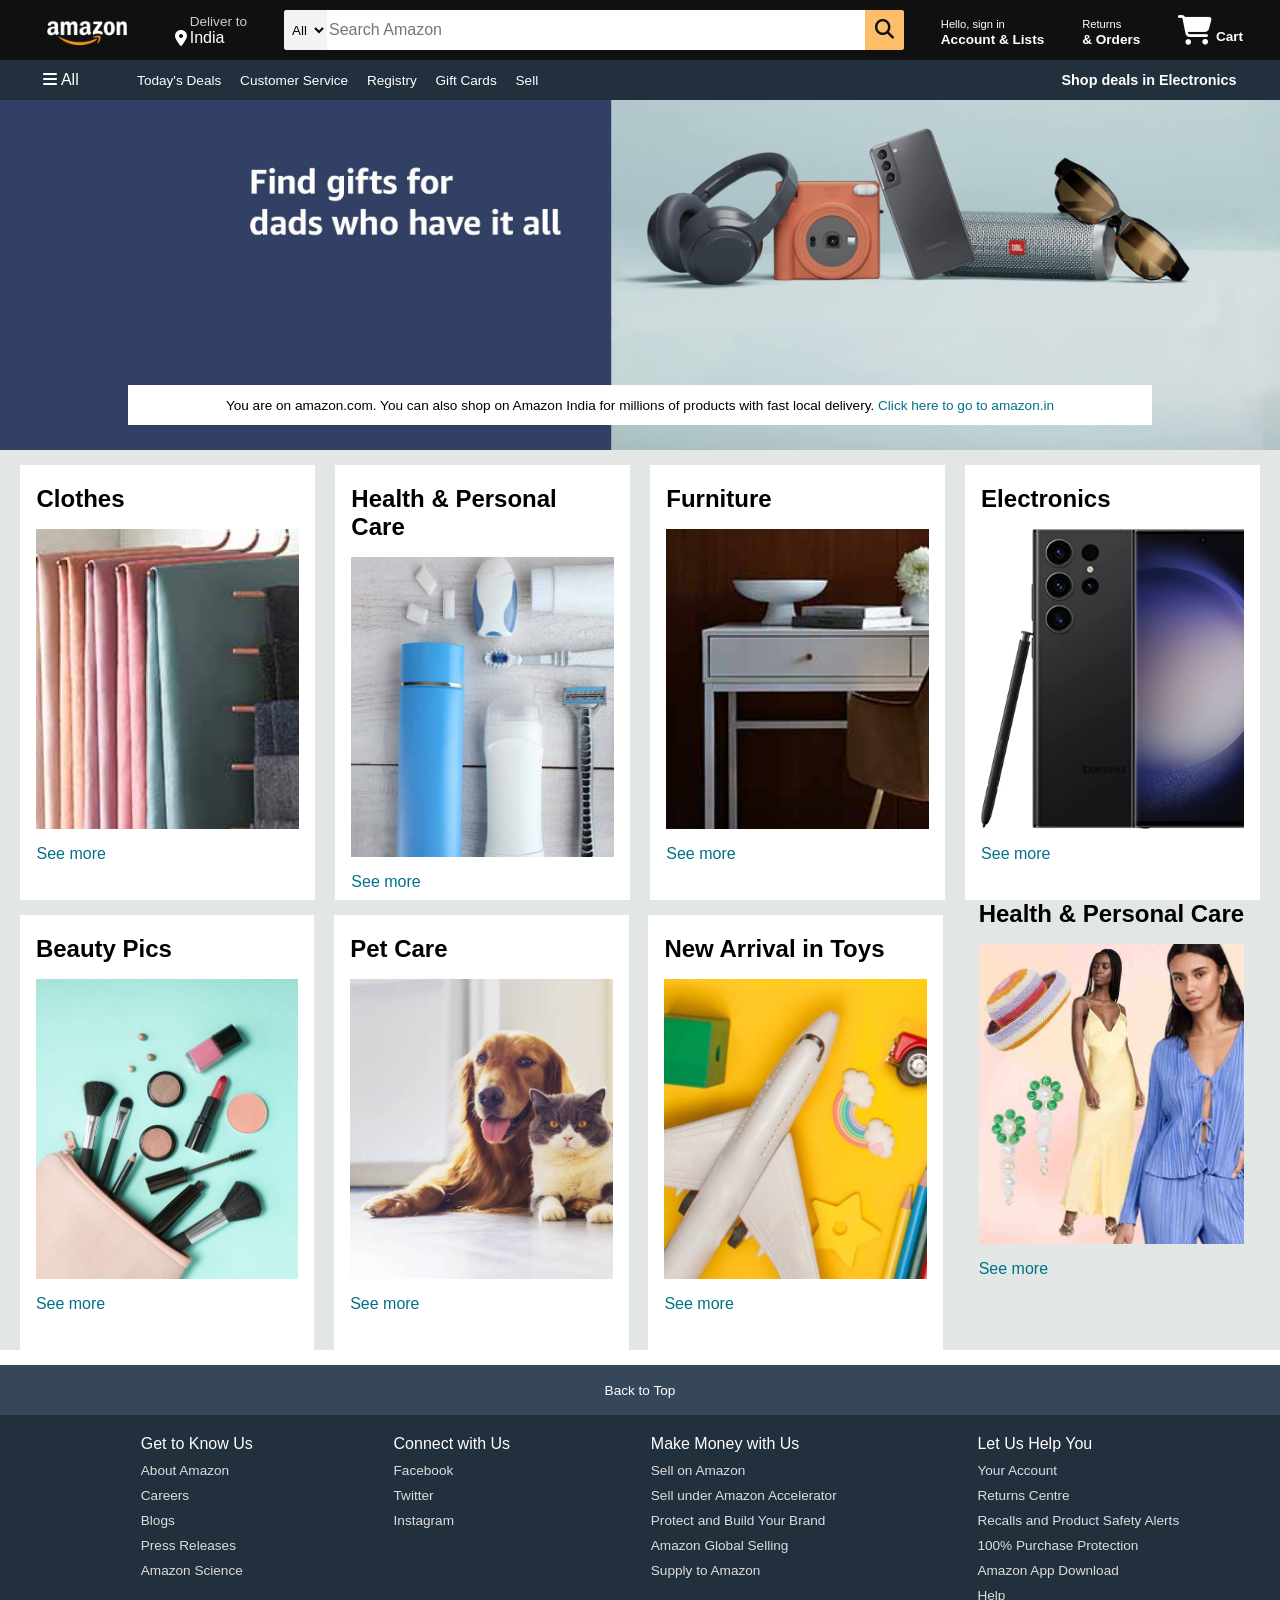
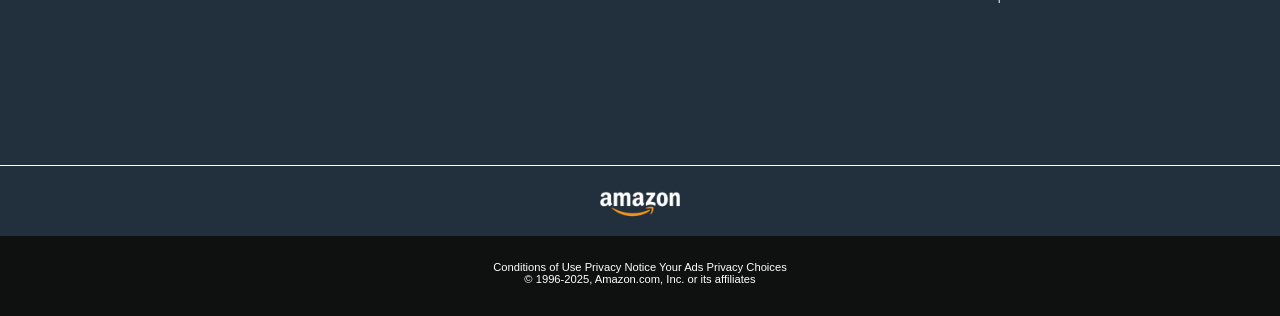
<file: Amazon Clone/index.html>
<!DOCTYPE html>
<html lang="en">
<head>
    <meta charset="UTF-8">
    <meta name="viewport" content="width=device-width, initial-scale=1.0">
    <title>Amazon</title>
    <link rel="stylesheet" href="https://cdnjs.cloudflare.com/ajax/libs/font-awesome/6.7.2/css/all.min.css" integrity="sha512-Evv84Mr4kqVGRNSgIGL/F/aIDqQb7xQ2vcrdIwxfjThSH8CSR7PBEakCr51Ck+w+/U6swU2Im1vVX0SVk9ABhg==" crossorigin="anonymous" referrerpolicy="no-referrer" />
    <link rel="stylesheet" href="style.css">
</head>
<body>
    <header>
        <div class="navbar">
            <div class="nav-logo border">
                <div class="logo"></div>
            </div>

            <div class="nav-address border">
                <p class="add-first">Deliver to</p>
                <div class="add-icon">
                    <i class="fa-solid fa-location-dot"></i>
                    <p class="add-sec">India</p>
                </div>
            </div>

            <div class="nav-search">
                <select class="search-select">
                    <option>All</option>
                </select>
                <input placeholder="Search Amazon" class="search-input">
                <div class="search-icon">
                    <i class="fa-solid fa-magnifying-glass"></i>
                </div>
            </div>
            <div class="nav-signin border">
                <p><span>Hello, sign in</span></p>
                <p class="nav-sec">Account & Lists</p>
            </div>
    
            <div class="nav-return border">
                <p><span>Returns</span></p>
                <p class="nav-sec">& Orders</p>
            </div>

            <div class="nav-cart border">
                <i class="fa-solid fa-cart-shopping"></i>
                Cart
            </div>
        </div>
        <div class="panel">
            <div class="panel-all">
                <i class="fa-solid fa-bars"></i>
                All
            </div>
            <div class="panel-ops">
                <p>Today's Deals</p>
                <p>Customer Service</p>
                <p>Registry</p>
                <p>Gift Cards</p>
                <p>Sell</p>
            </div>
            <div class="panel-deals">
                Shop deals in Electronics
            </div>
        </div>
    </header>

    <div class="hero-section">
        <div class="hero-msg">
            <p>You are on amazon.com. You can also shop on Amazon India for millions of products with fast local delivery. <a> Click here to go to amazon.in</a></p>
        </div>
    </div>

    <div class="shop-section">
        <div class=" box">
            <div class="box-content">
                <h2>Clothes</h2>
                <div class="box-img" style="background-image: url('box1_image.jpg');"></div>
                <p>See more</p>
            </div>
        </div>

        <div class=" box">
            <div class="box-content">
                <h2>Health & Personal Care</h2>
                <div class="box-img" style="background-image: url('box2_image.jpg');"></div>
                <p>See more</p>
            </div>
        </div>

        <div class=" box">
            <div class="box-content">
                <h2>Furniture</h2>
                <div class="box-img" style="background-image: url('box3_image.jpg');"></div>
                <p>See more</p>
            </div>
        </div>

        <div class=" box">
            <div class="box-content">
                <h2>Electronics</h2>
                <div class="box-img" style="background-image: url('box4_image.jpg');"></div>
                <p>See more</p>
            </div>
        </div>
        <div class="box">
            <div class="box-content">
                <h2>Beauty Pics</h2>
                <div class="box-img" style="background-image: url('box5_image.jpg');"></div>
                <p>See more</p>
            </div>
        </div>
        
        <div class="box">
            <div class="box-content">
                <h2>Pet Care</h2>
                <div class="box-img" style="background-image: url('box6_image.jpg');"></div>
                <p>See more</p>
            </div>
        </div>

        <div class="box">
            <div class="box-content">
                <h2>New Arrival in Toys </h2>
                <div class="box-img" style="background-image: url('box7_image.jpg');"></div>
                <p>See more</p>
            </div>
        </div>

        <div class="Discover Fashion Trends">
            <div class="box-content">
                <h2>Health & Personal Care</h2>
                <div class="box-img" style="background-image: url('box8_image.jpg');"></div>
                <p>See more</p>
            </div>
        </div>
    </div>

    <footer>
        <div class="foot-panel1">
            Back to Top
        </div>
        <div class="foot-panel2">
            <ul>
                <p>Get to Know Us</p>
                <a>About Amazon</a>
                <a>Careers</a>
                <a>Blogs</a>
                <a>Press Releases</a>
                <a>Amazon Science</a>
            </ul>

            <ul>
                <p>Connect with Us</p>
                <a>Facebook</a>
                <a>Twitter</a>
                <a>Instagram</a>
            </ul>

            <ul>
                <p>Make Money with Us</p>
                <a>Sell on Amazon</a>
                <a>Sell under Amazon Accelerator</a>
                <a>Protect and Build Your Brand</a>
                <a>Amazon Global Selling</a>
                <a>Supply to Amazon</a>
            </ul>

            <ul>
                <p>Let Us Help You</p>
                <a>Your Account</a>
                <a>Returns Centre</a>
                <a>Recalls and Product Safety Alerts</a>
                <a>100% Purchase Protection</a>
                <a>Amazon App Download</a>
                <a>Help</a>
            </ul>
        </div>

        <div class="foot-panel3">
            <div class="logo"></div>
        </div>
        <div class="foot-panel4">
            <div class="pages">
                <a>Conditions of Use</a>
                <a>Privacy Notice</a>
                <a>Your Ads Privacy Choices</a>
            </div>
            <div class="copyright">
                © 1996-2025, Amazon.com, Inc. or its affiliates
            </div>
        </div>
    </footer>
</body>
</html>
</file>
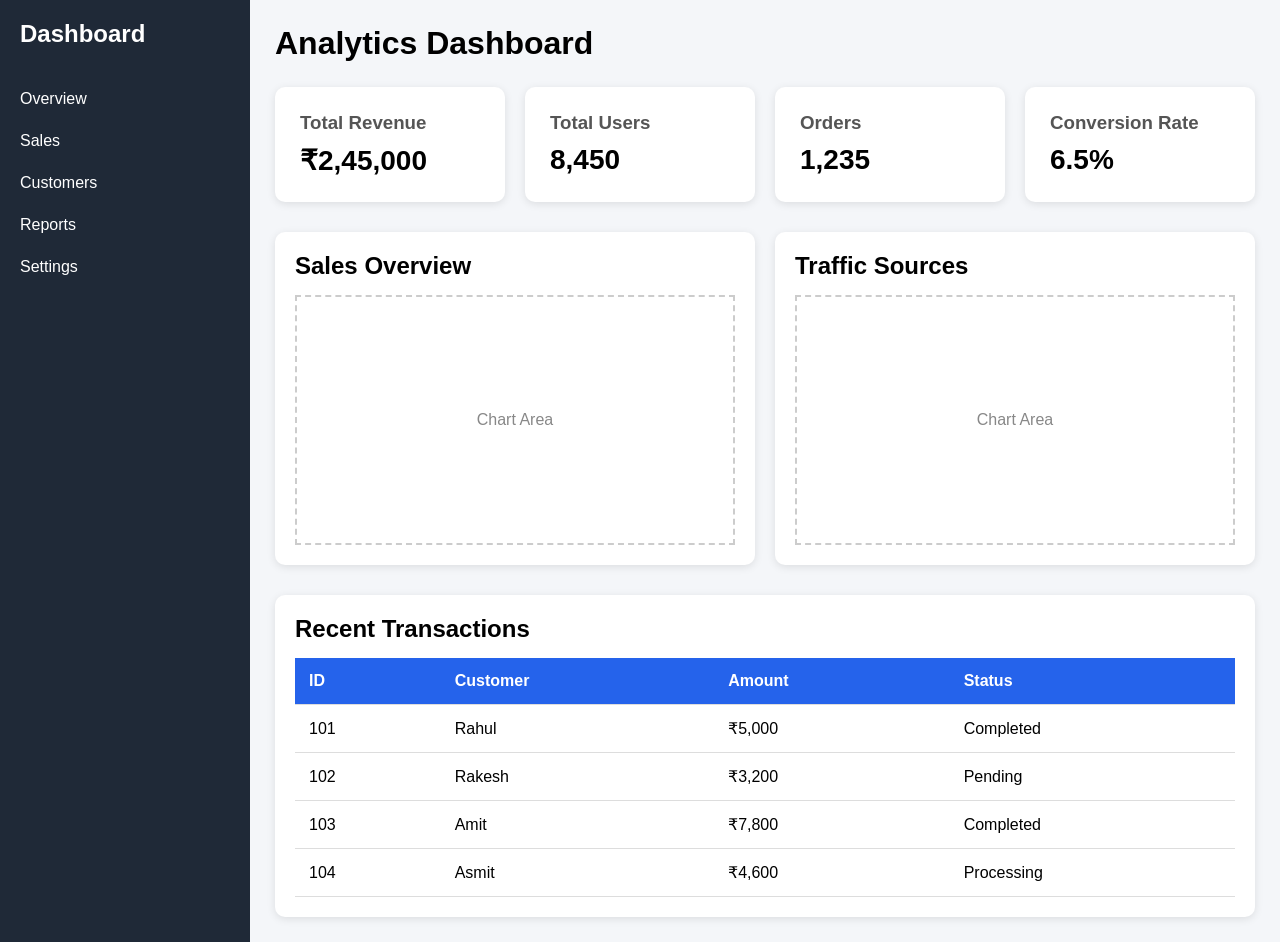
<file: Dashboard/index.html>
<!DOCTYPE html>
<html lang="en">
<head>
    <meta charset="UTF-8">
    <meta name="viewport" content="width=device-width, initial-scale=1.0">
    <title>Analytics Dashboard</title>
    <link rel="stylesheet" href="style.css">
</head>
<body>

<div class="dashboard">

    <aside class="sidebar">
        <h2>Dashboard</h2>

        <ul>
            <li>Overview</li>
            <li>Sales</li>
            <li>Customers</li>
            <li>Reports</li>
            <li>Settings</li>
        </ul>
    </aside>

    <main class="main-content">

        <header>
            <h1>Analytics Dashboard</h1>
        </header>

        <section class="kpi-container">

            <div class="card">
                <h3>Total Revenue</h3>
                <p>₹2,45,000</p>
            </div>

            <div class="card">
                <h3>Total Users</h3>
                <p>8,450</p>
            </div>

            <div class="card">
                <h3>Orders</h3>
                <p>1,235</p>
            </div>

            <div class="card">
                <h3>Conversion Rate</h3>
                <p>6.5%</p>
            </div>

        </section>

        <section class="grid-layout">

            <div class="box">
                <h2>Sales Overview</h2>
                <div class="chart-placeholder">
                    Chart Area
                </div>
            </div>

            <div class="box">
                <h2>Traffic Sources</h2>
                <div class="chart-placeholder">
                    Chart Area
                </div>
            </div>

        </section>

        <section class="table-section">

            <h2>Recent Transactions</h2>

            <div class="table-wrapper">

                <table>
                    <thead>
                        <tr>
                            <th>ID</th>
                            <th>Customer</th>
                            <th>Amount</th>
                            <th>Status</th>
                        </tr>
                    </thead>

                    <tbody>
                        <tr>
                            <td>101</td>
                            <td>Rahul</td>
                            <td>₹5,000</td>
                            <td>Completed</td>
                        </tr>

                        <tr>
                            <td>102</td>
                            <td>Rakesh</td>
                            <td>₹3,200</td>
                            <td>Pending</td>
                        </tr>

                        <tr>
                            <td>103</td>
                            <td>Amit</td>
                            <td>₹7,800</td>
                            <td>Completed</td>
                        </tr>

                        <tr>
                            <td>104</td>
                            <td>Asmit</td>
                            <td>₹4,600</td>
                            <td>Processing</td>
                        </tr>
                    </tbody>
                </table>

            </div>

        </section>

    </main>

</div>

</body>
</html>
</file>
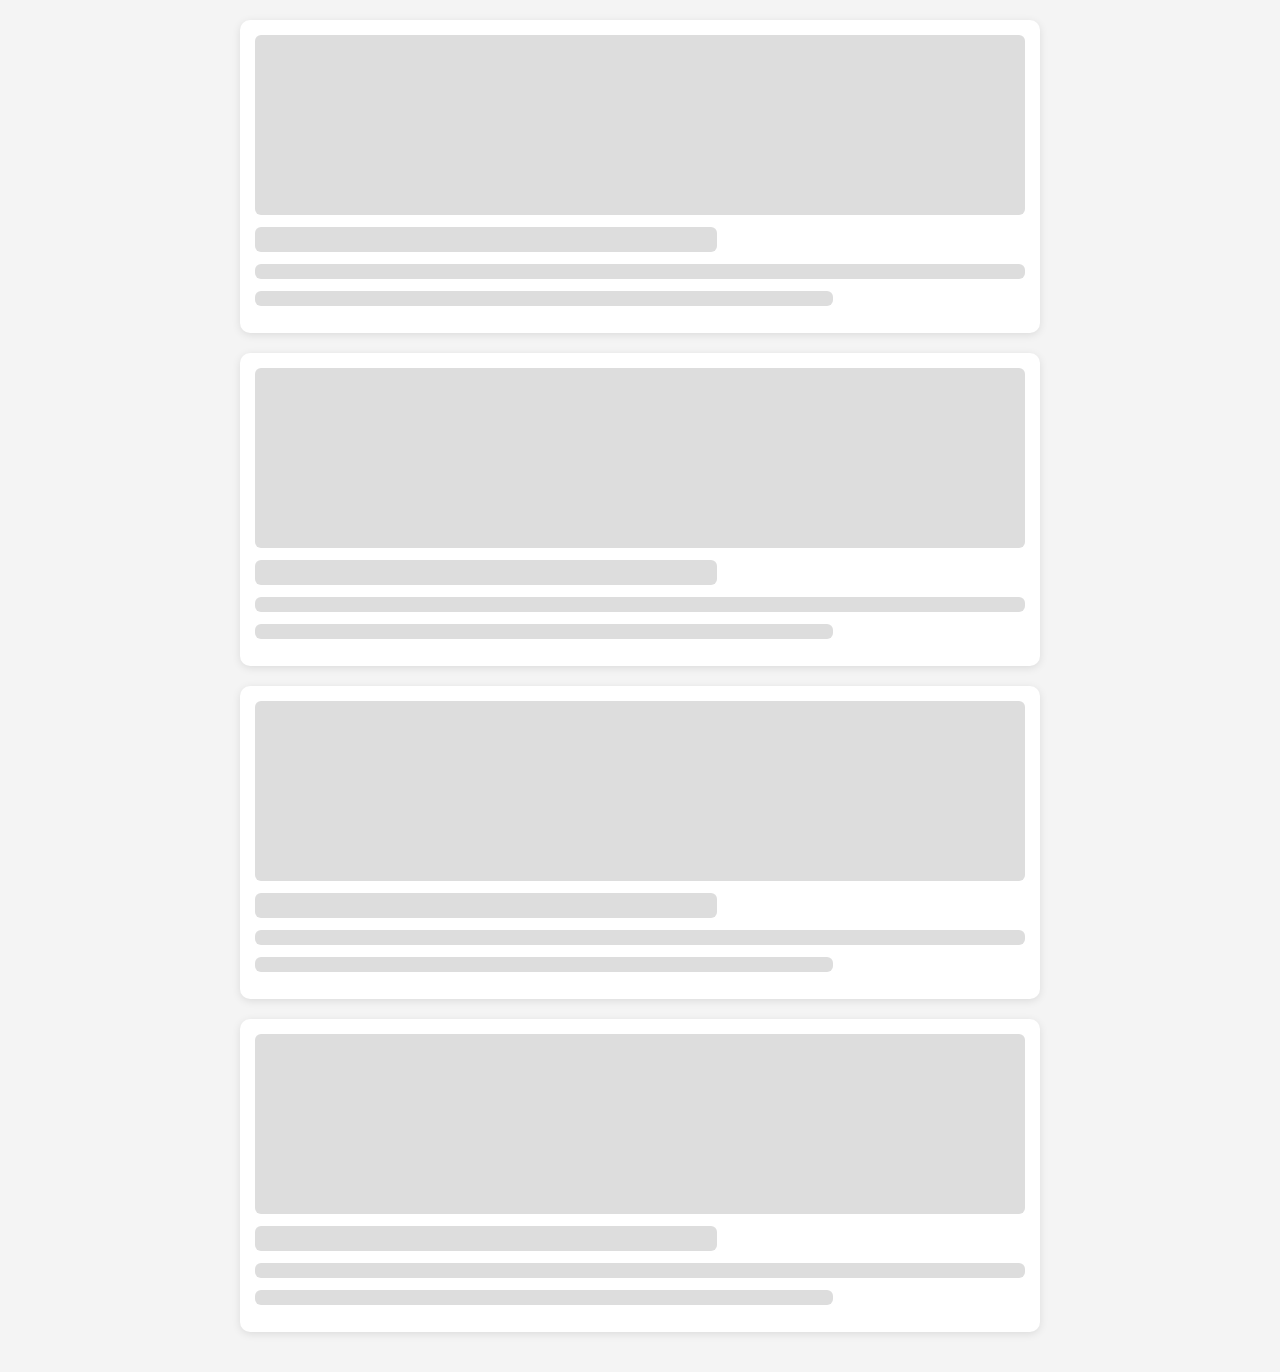
<file: InfiniteScroll/index.html>
<!DOCTYPE html>
<html lang="en">
<head>
    <meta charset="UTF-8">
    <meta name="viewport" content="width=device-width, initial-scale=1.0">
    <title>Infinite Scroll Skeleton Loader</title>
    <link rel="stylesheet" href="style.css">
</head>
<body>

<div class="container">

    <!-- Skeleton Card 1 -->
    <div class="skeleton-card">
        <div class="skeleton image"></div>
        <div class="skeleton title"></div>
        <div class="skeleton text"></div>
        <div class="skeleton text short"></div>
    </div>

    <!-- Skeleton Card 2 -->
    <div class="skeleton-card">
        <div class="skeleton image"></div>
        <div class="skeleton title"></div>
        <div class="skeleton text"></div>
        <div class="skeleton text short"></div>
    </div>

    <!-- Skeleton Card 3 -->
    <div class="skeleton-card">
        <div class="skeleton image"></div>
        <div class="skeleton title"></div>
        <div class="skeleton text"></div>
        <div class="skeleton text short"></div>
    </div>

    <!-- Skeleton Card 4 -->
    <div class="skeleton-card">
        <div class="skeleton image"></div>
        <div class="skeleton title"></div>
        <div class="skeleton text"></div>
        <div class="skeleton text short"></div>
    </div>

</div>

</body>
</html>
</file>
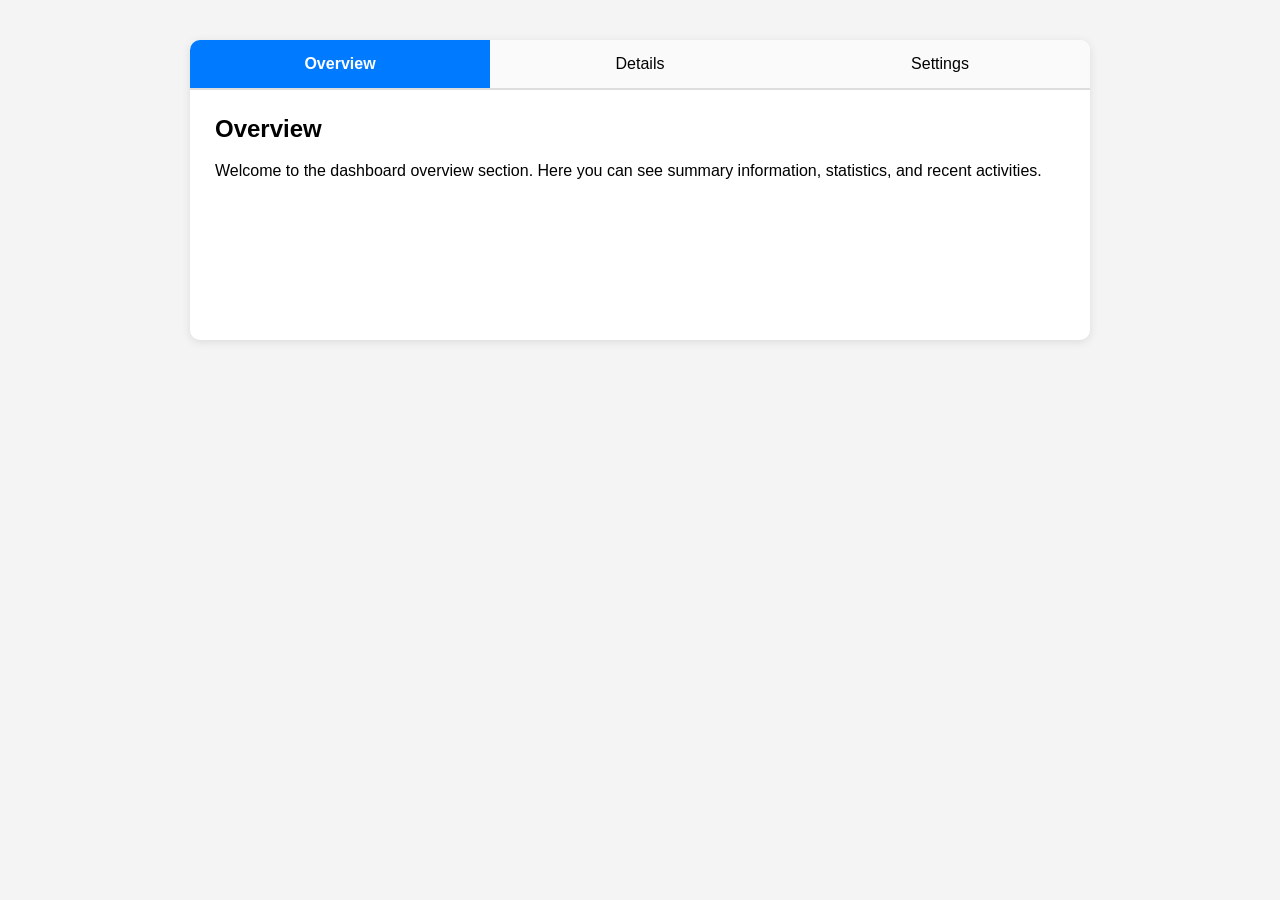
<file: Question 4/index.html>
<!DOCTYPE html>
<html lang="en">
<head>
    <meta charset="UTF-8">
    <meta name="viewport" content="width=device-width, initial-scale=1.0">
    <title>Question 4</title>
    <link rel="stylesheet" href="style.css">
</head>
<body>
     <div class="dashboard">

        <div class="tabs">
            <button class="tab active" data-tab="overview">
                Overview
            </button>

            <button class="tab" data-tab="details">
                Details
            </button>

            <button class="tab" data-tab="settings">
                Settings
            </button>
        </div>

        <div id="overview" class="content active-content">
            <h2>Overview</h2>
            <p>
                Welcome to the dashboard overview section.
                Here you can see summary information,
                statistics, and recent activities.
            </p>
        </div>

        <div id="details" class="content">
            <h2>Details</h2>
            <p>
                This section contains detailed information,
                reports, analytics, and data records.
            </p>
        </div>

        <div id="settings" class="content">
            <h2>Settings</h2>
            <p>
                Configure your profile, preferences,
                notifications, security options, and account settings.
            </p>
        </div>

    </div>
    <script src="app.js"></script>
</body>
</html>
</file>
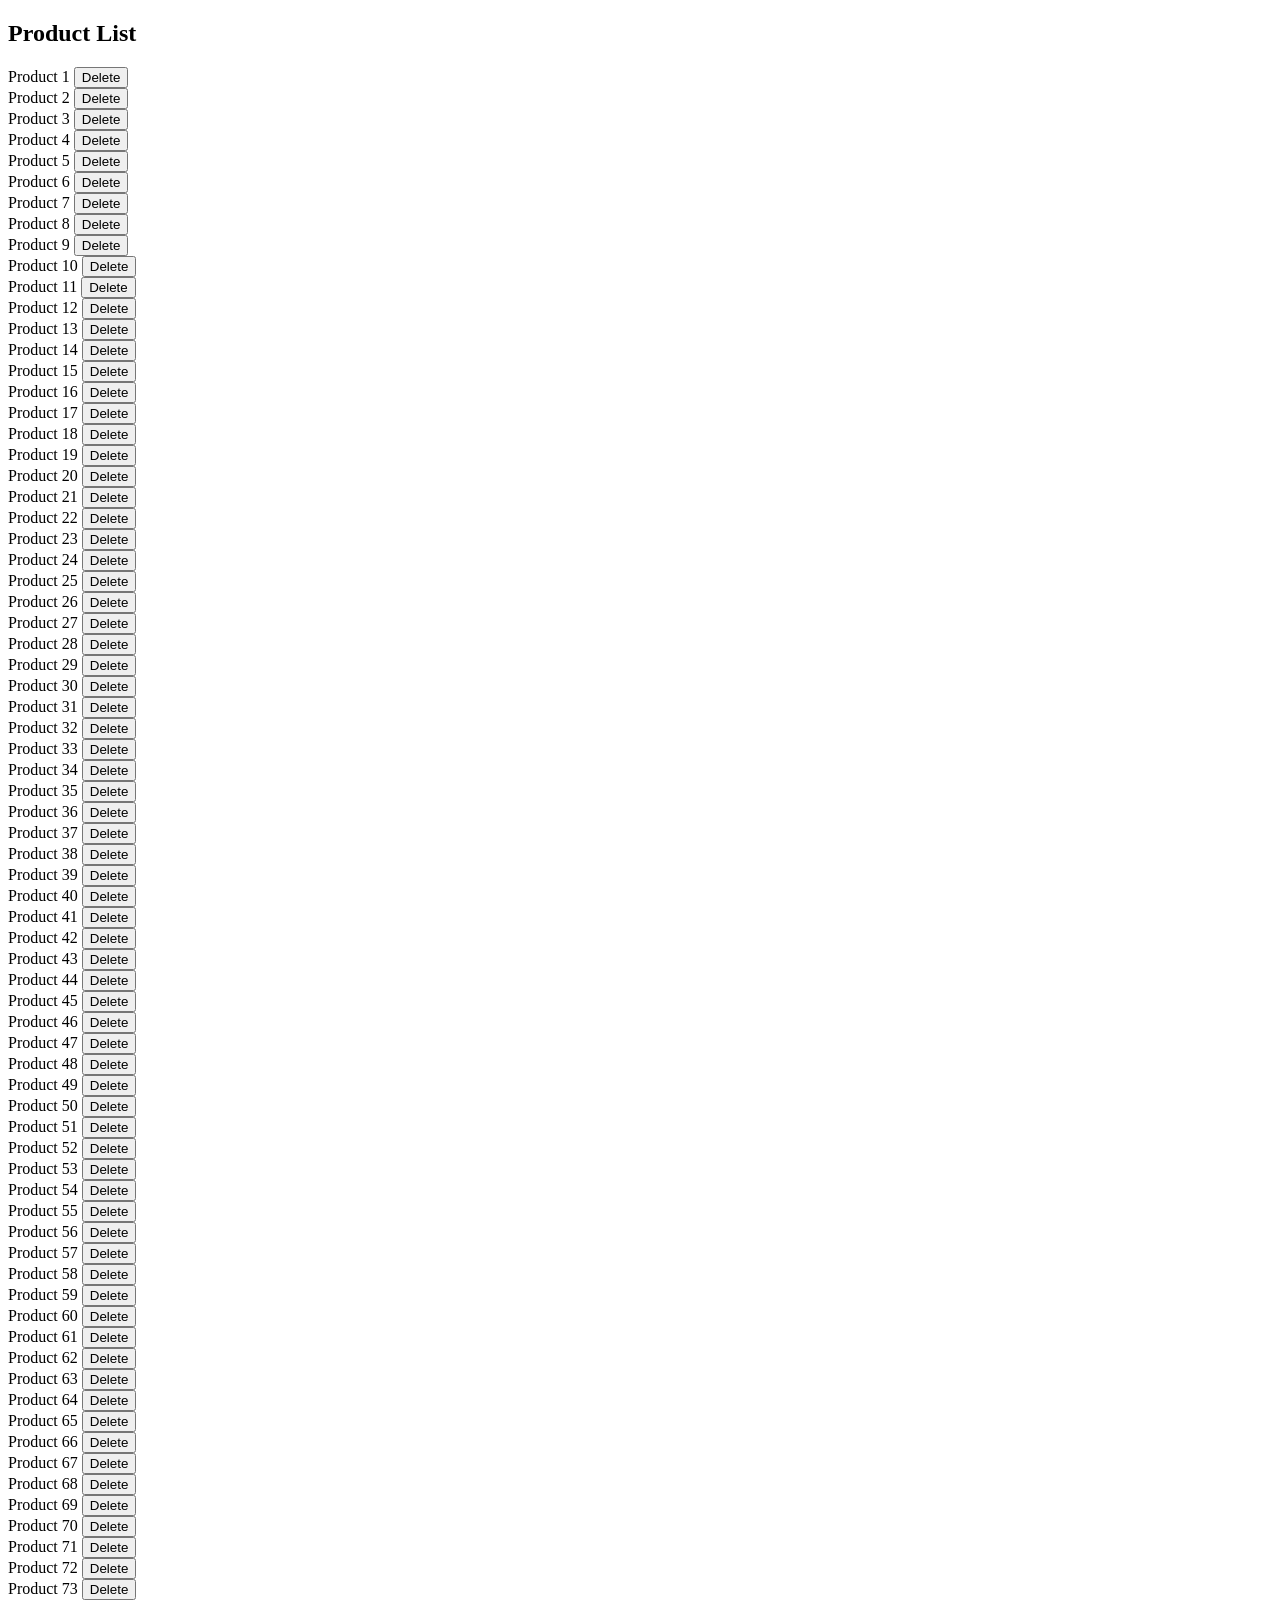
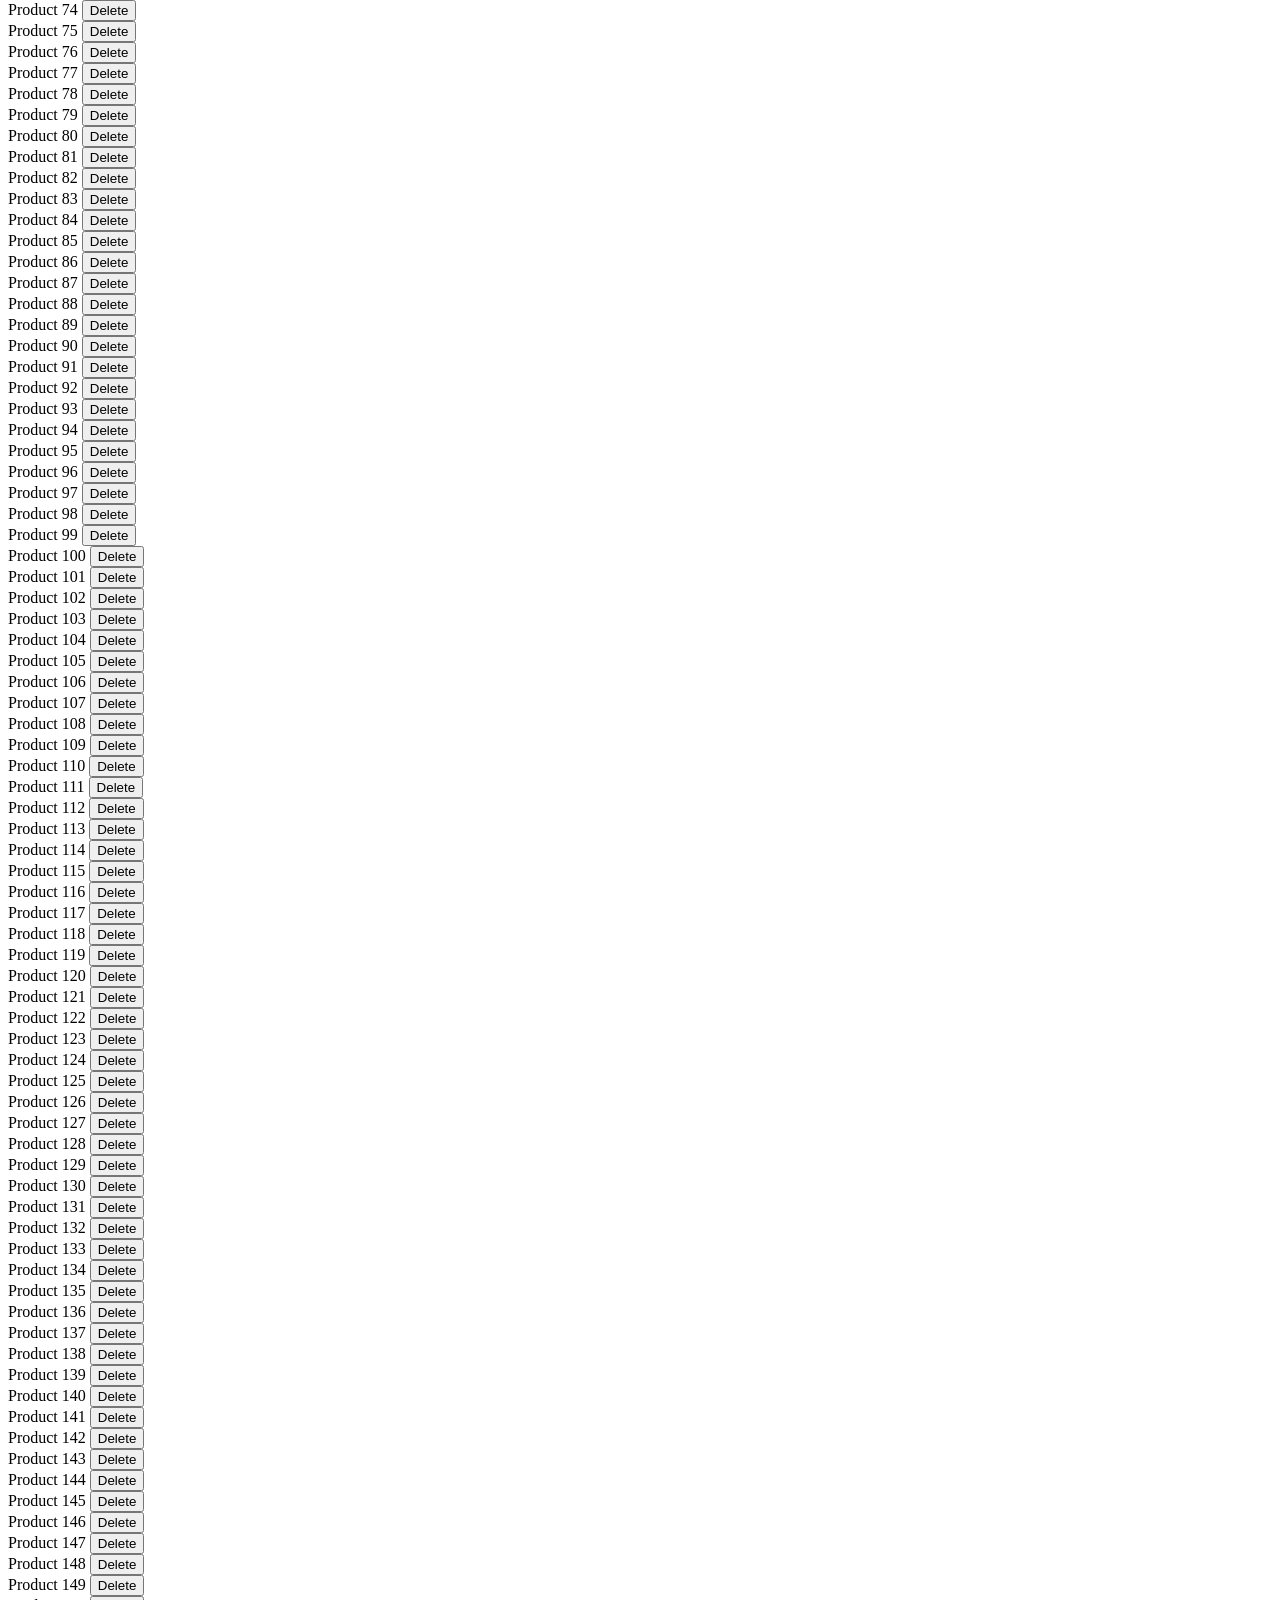
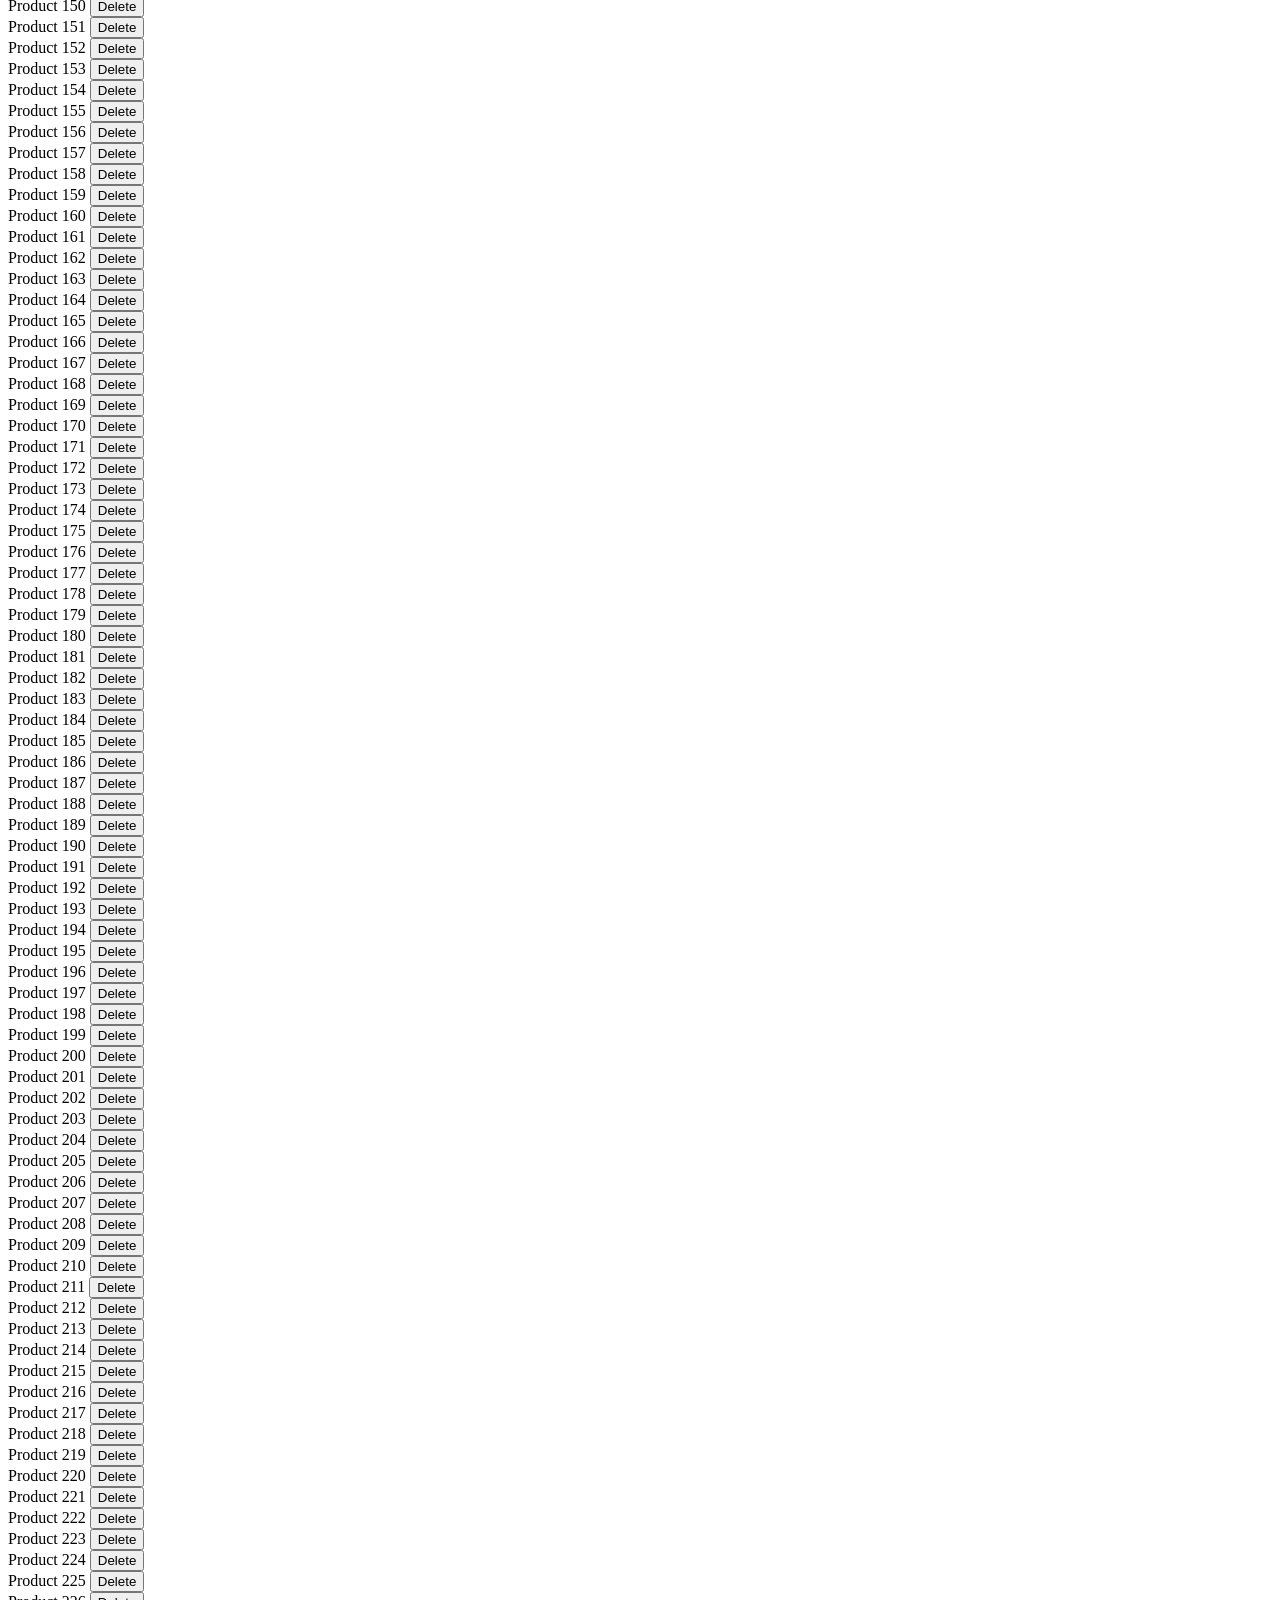
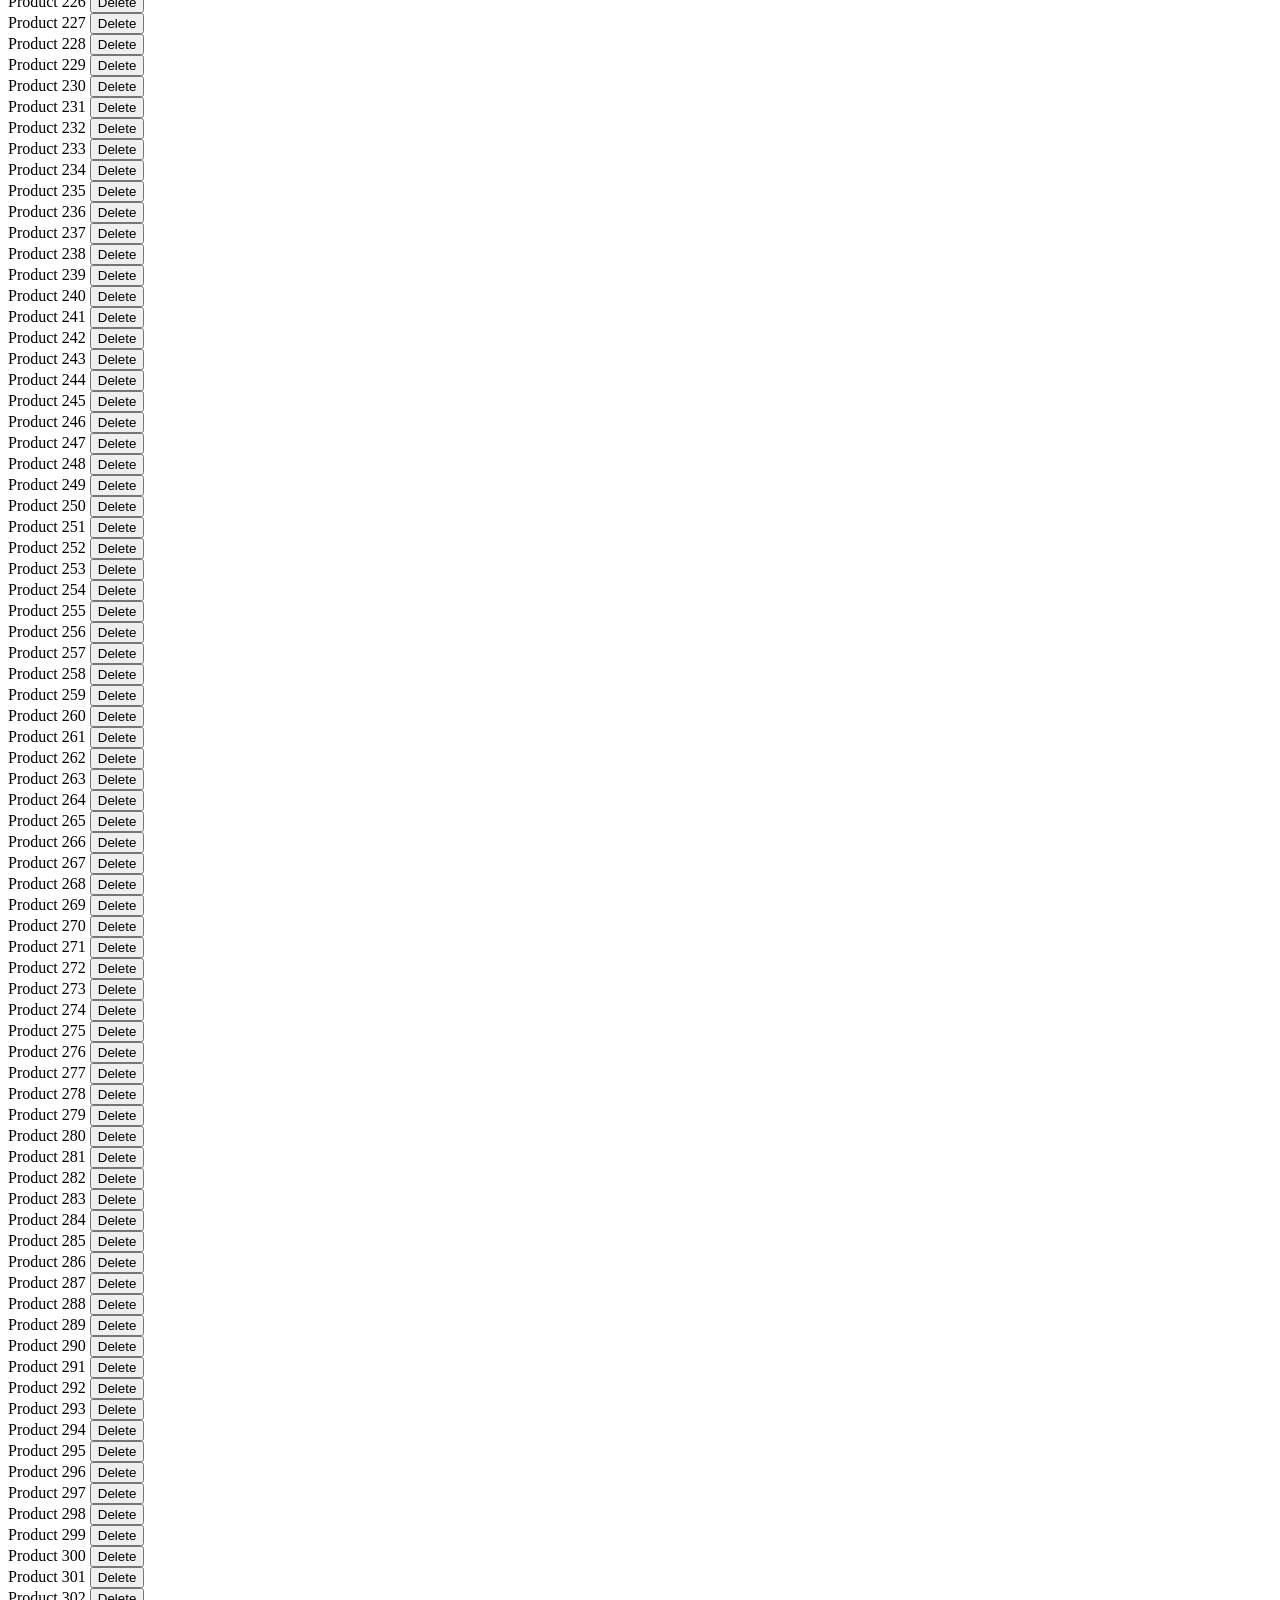
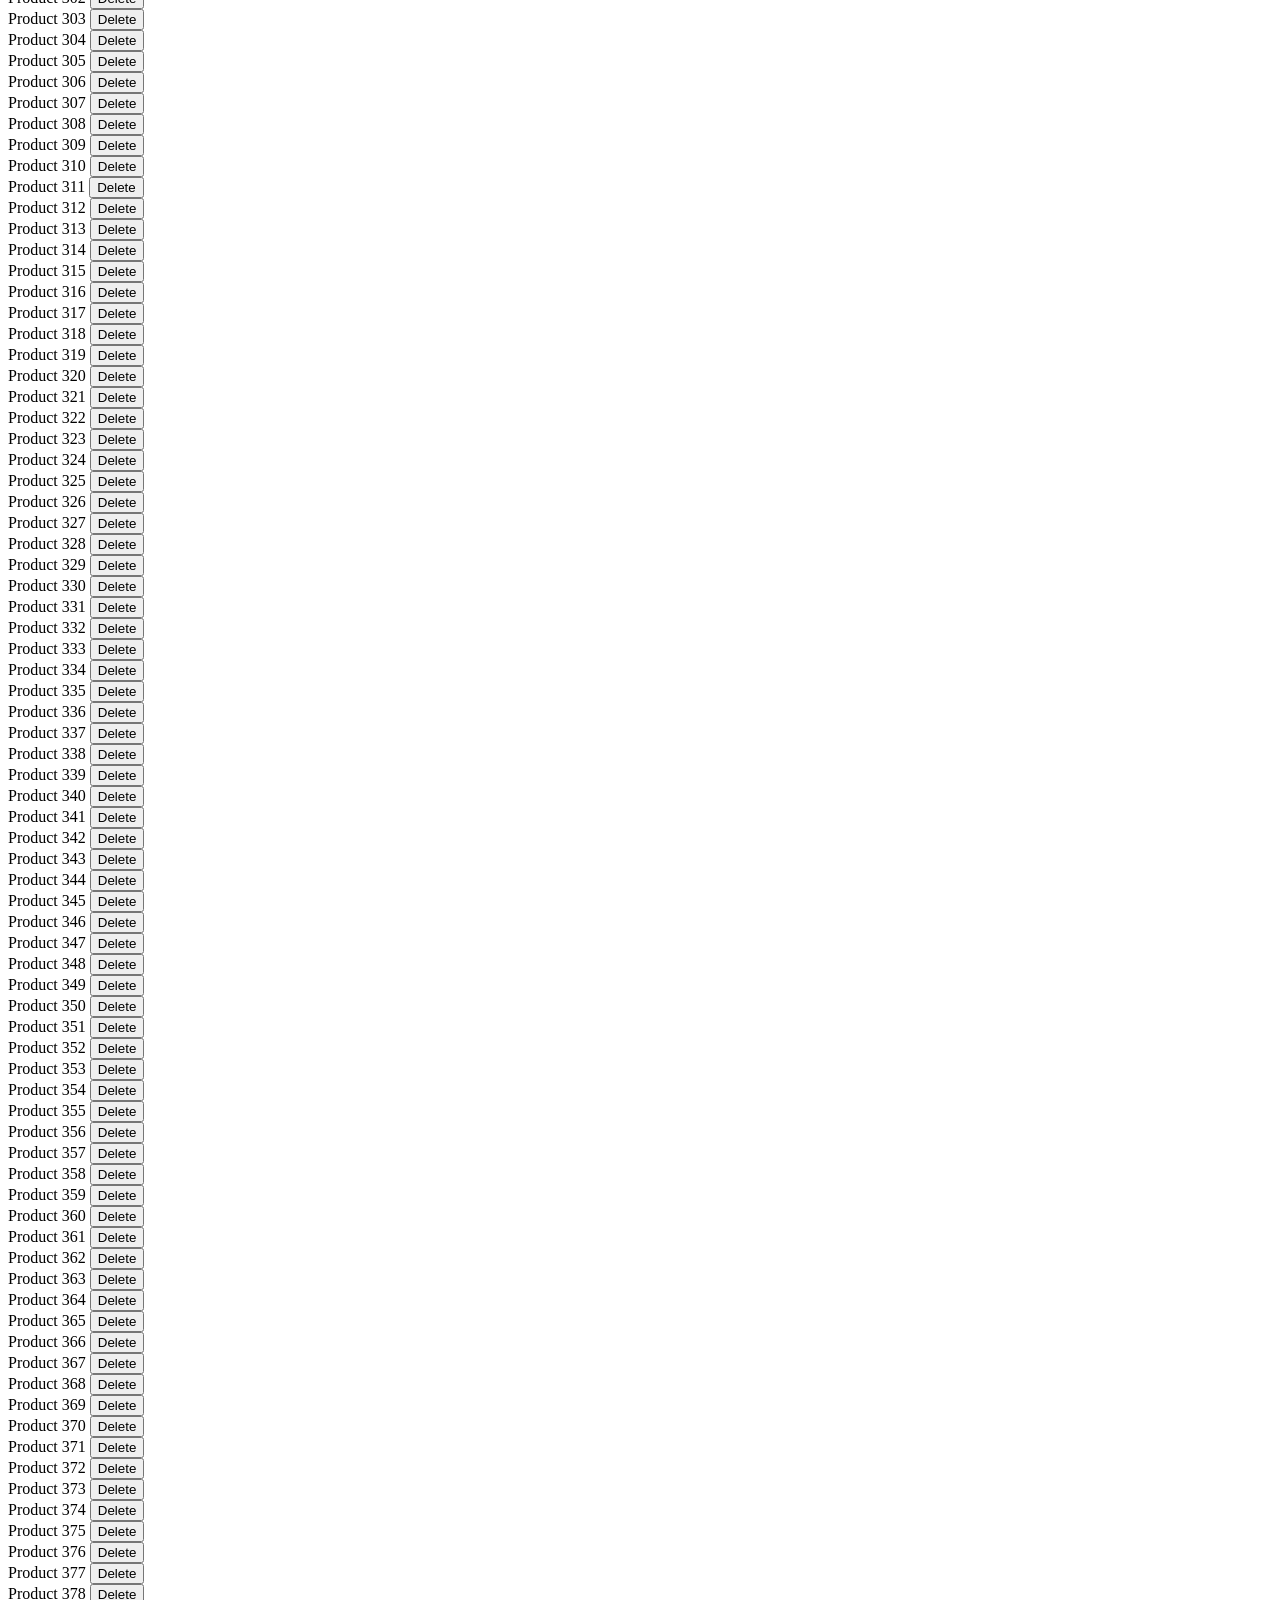
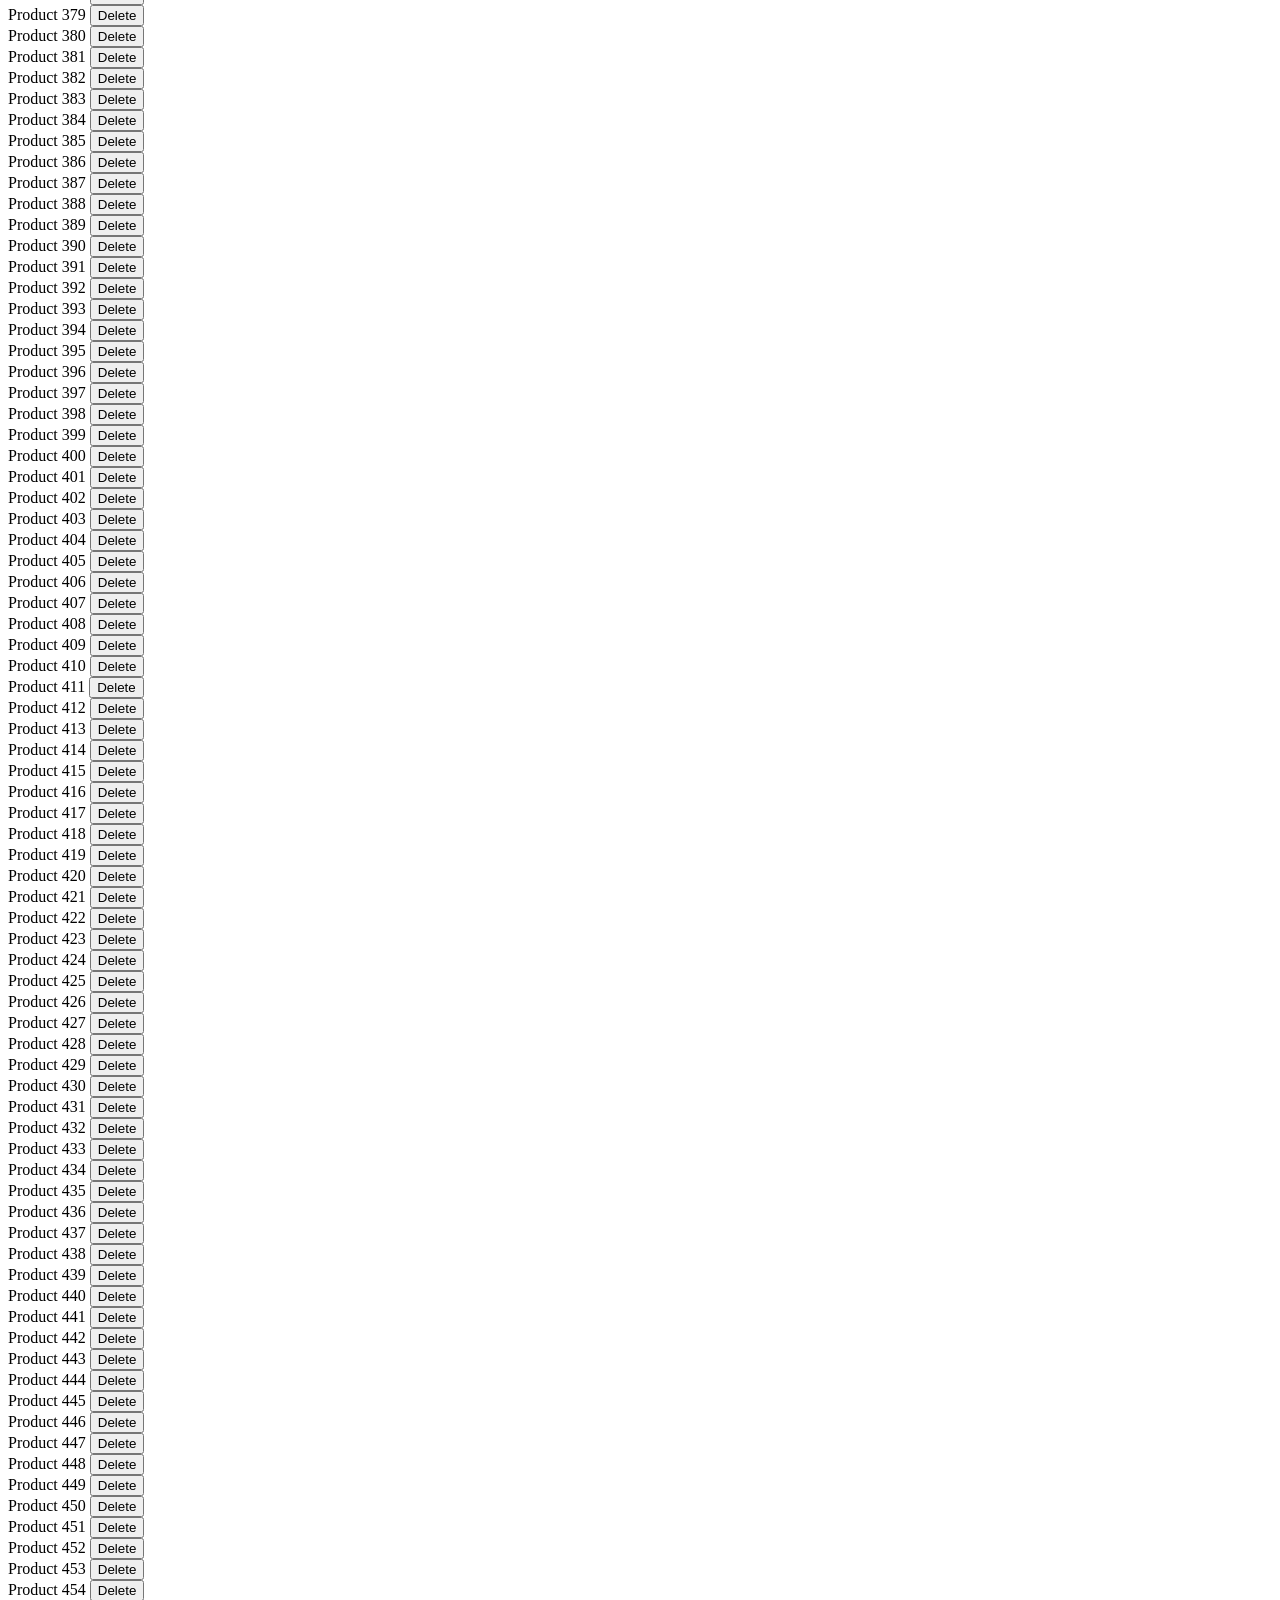
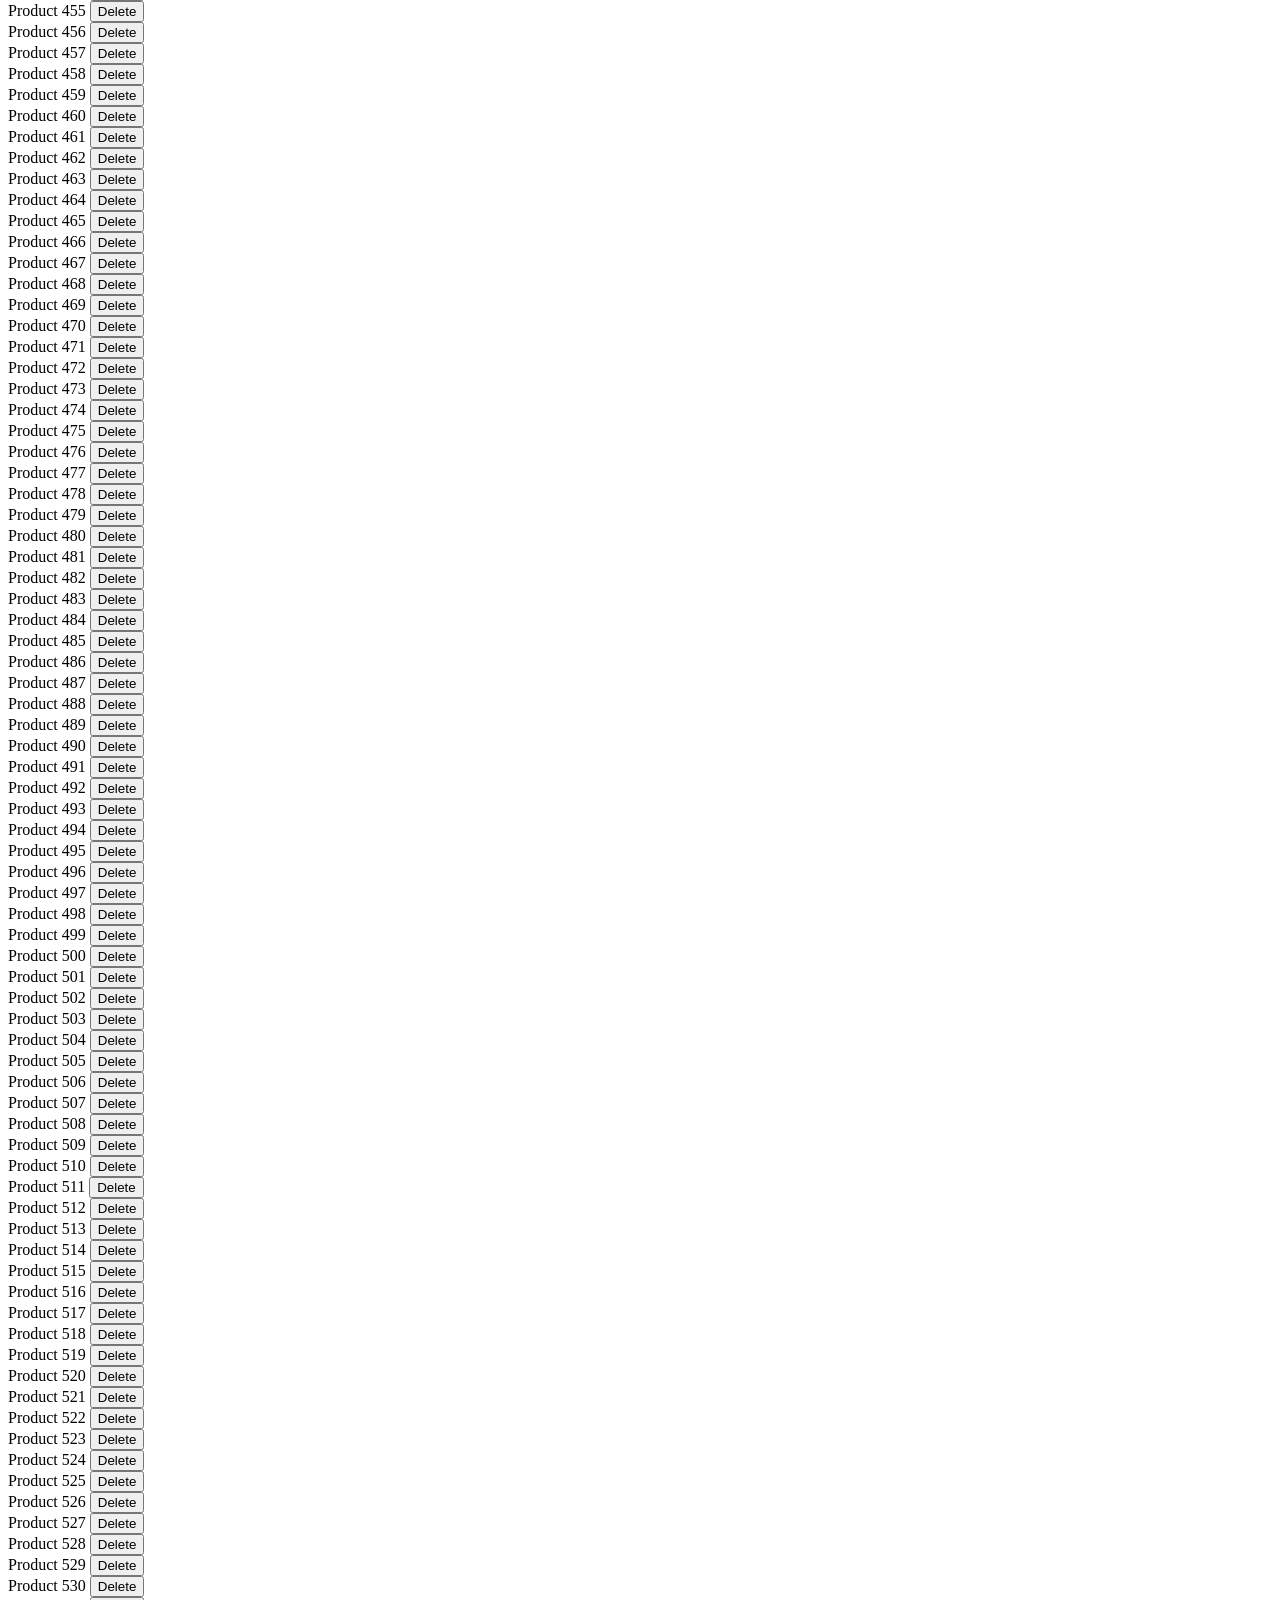
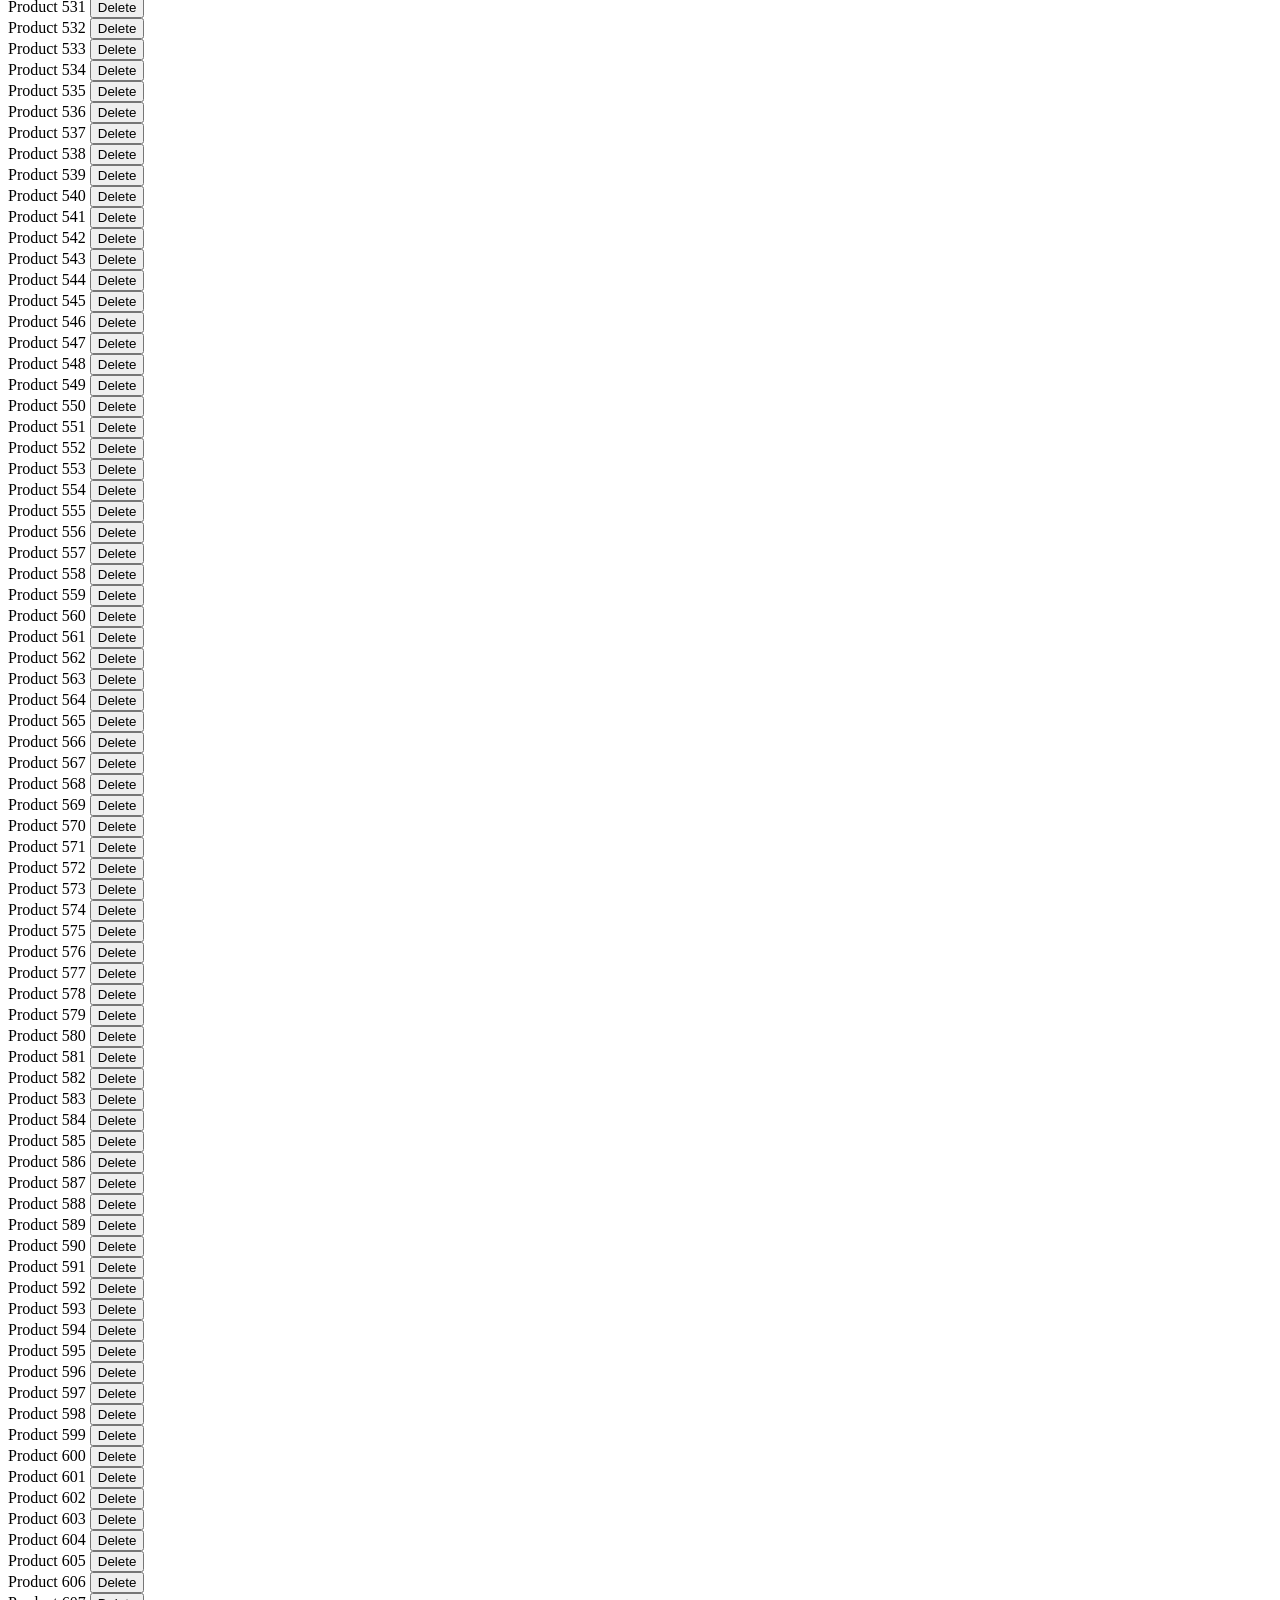
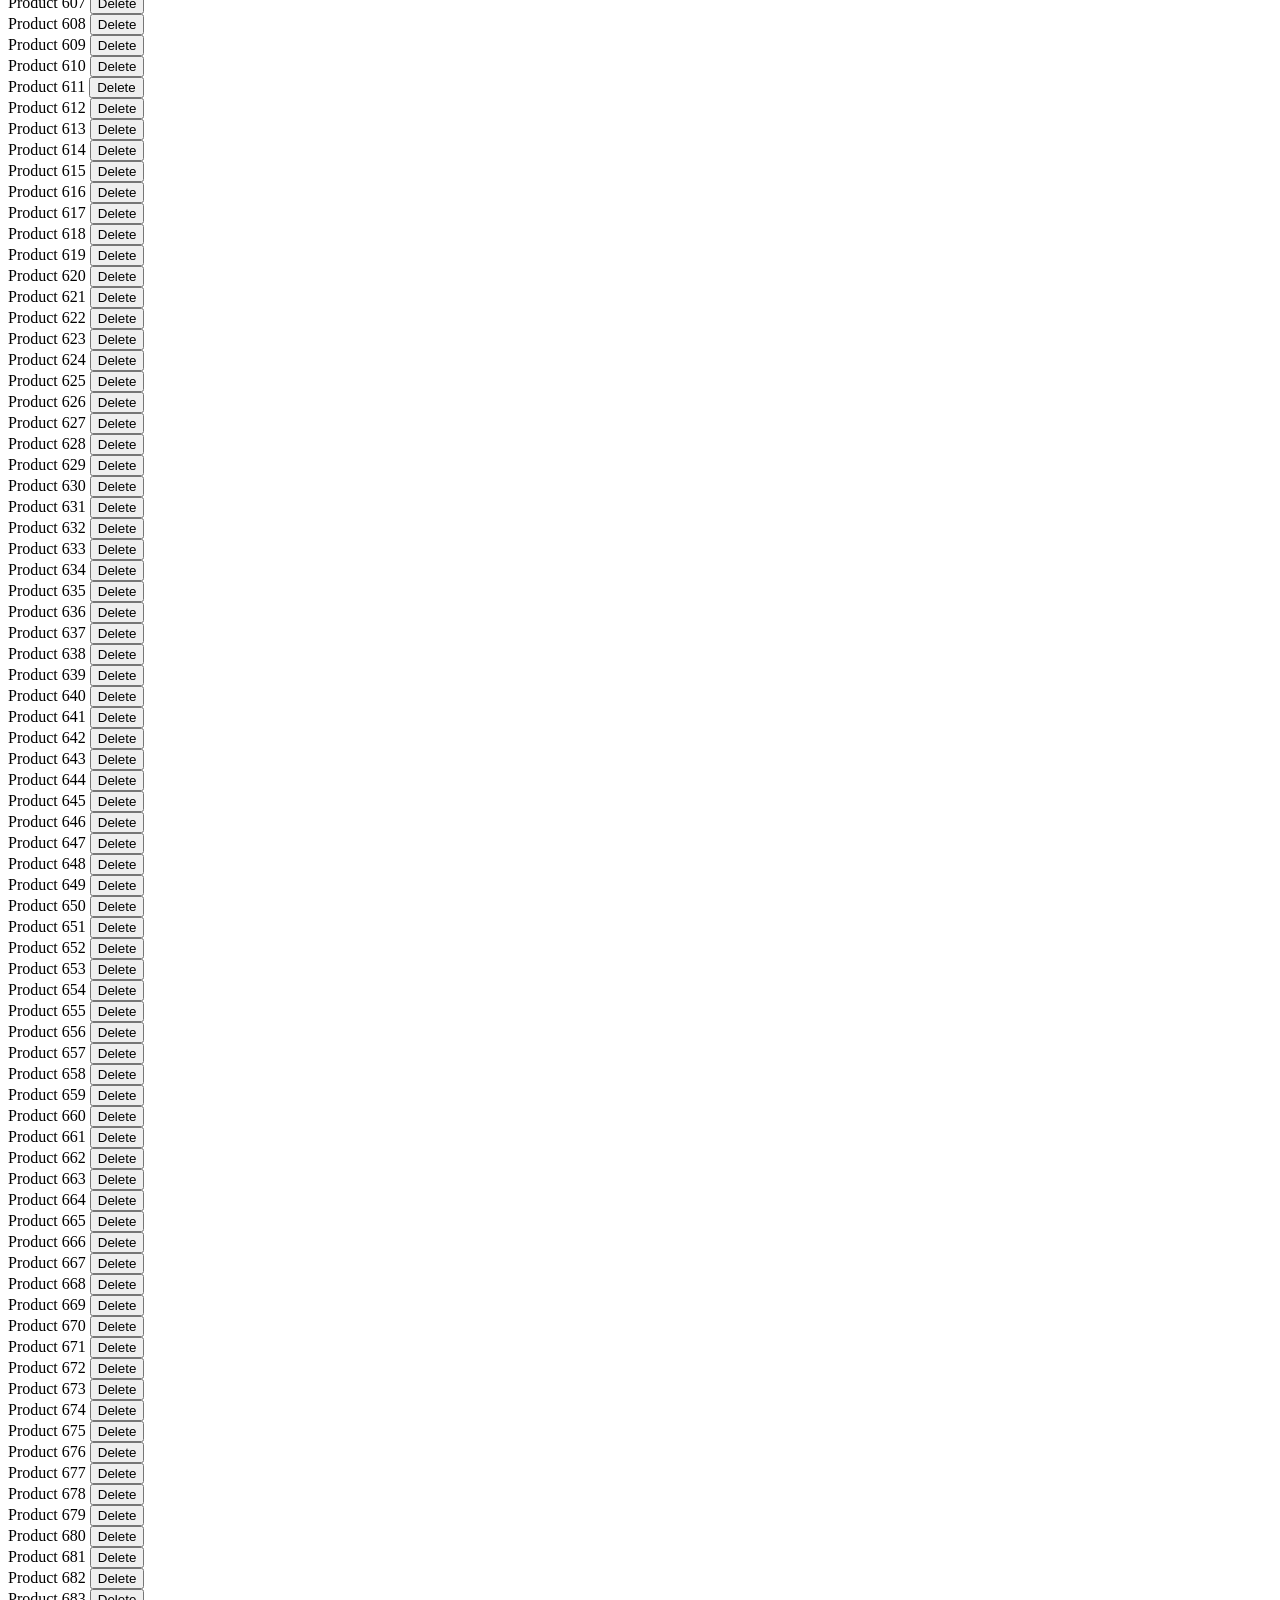
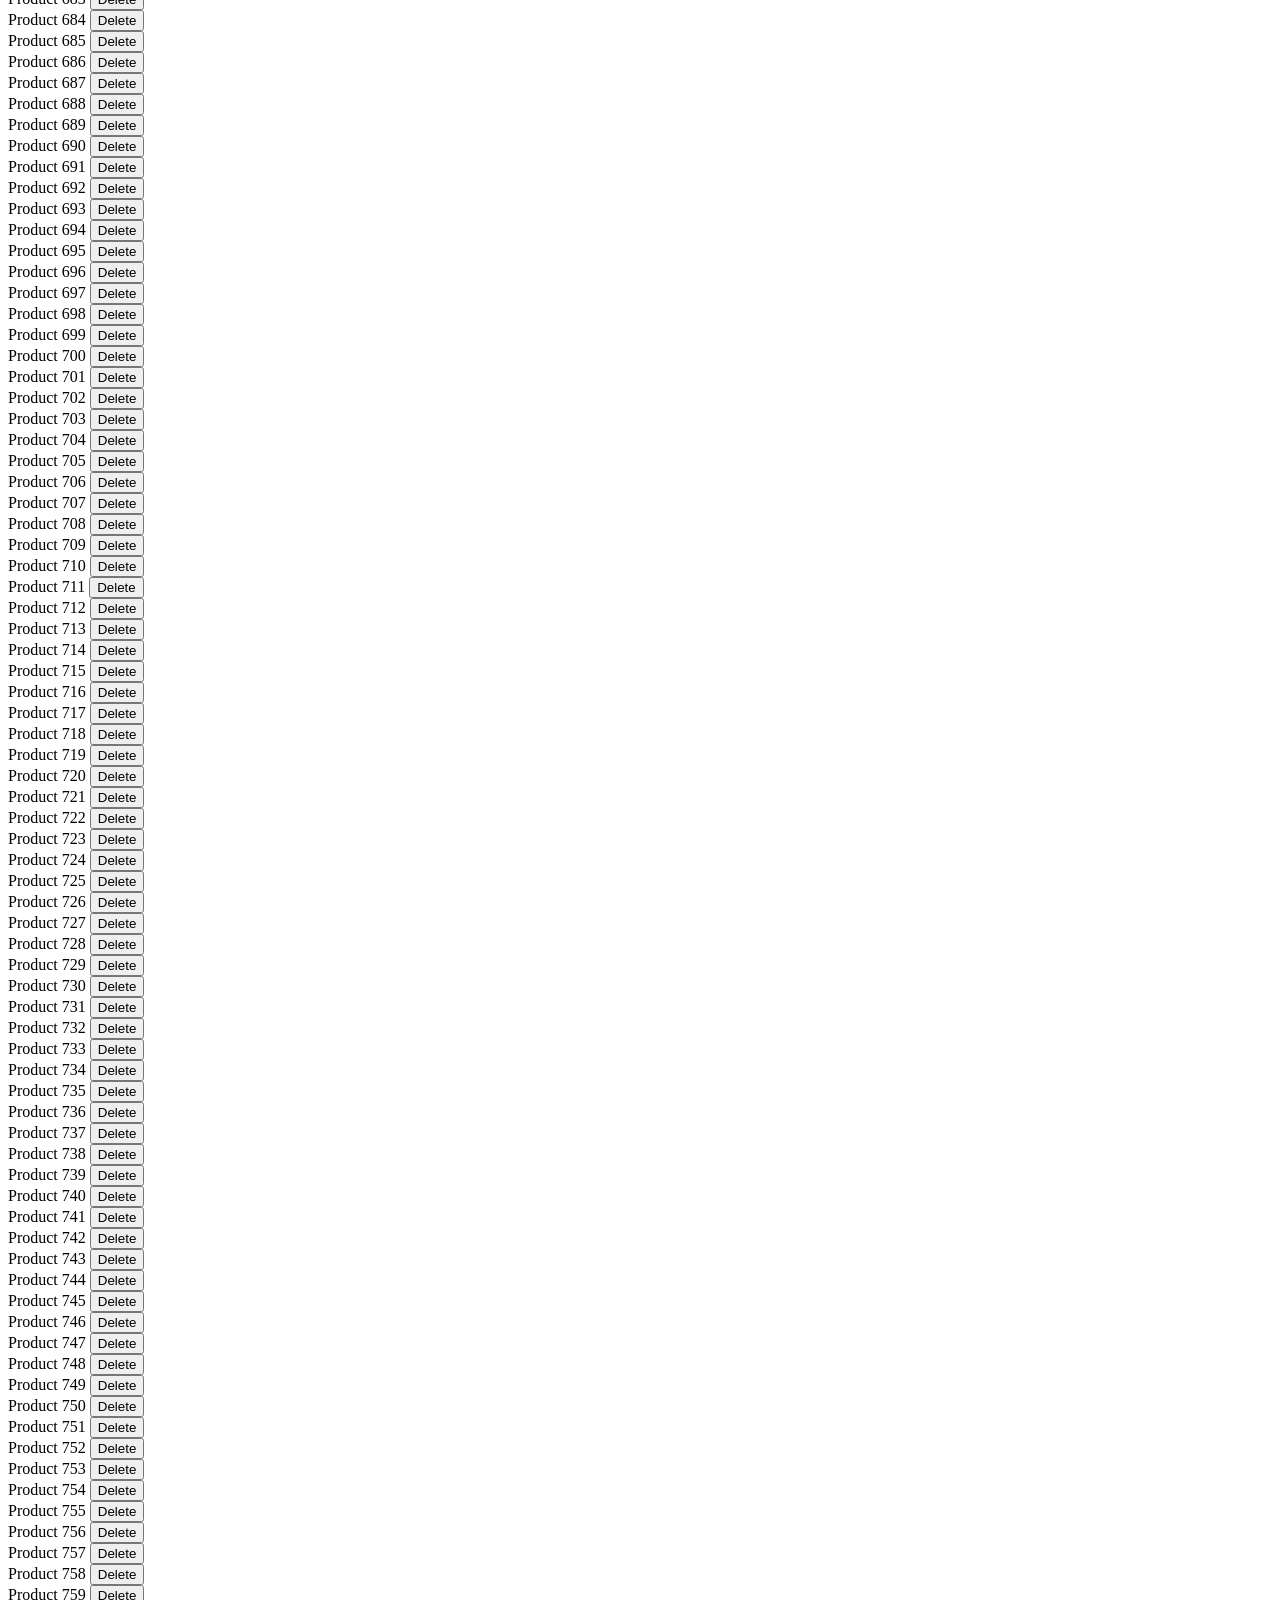
<file: Question 5/index.html>
<!DOCTYPE html>
<html lang="en">
<head>
    <meta charset="UTF-8">
    <meta name="viewport" content="width=device-width, initial-scale=1.0">
    <title>Question 5</title>
</head>
<body>
    <h2>Product List </h2>
    <div id="list"></div>
</body>
<script src="app.js"></script>
</html>
</file>
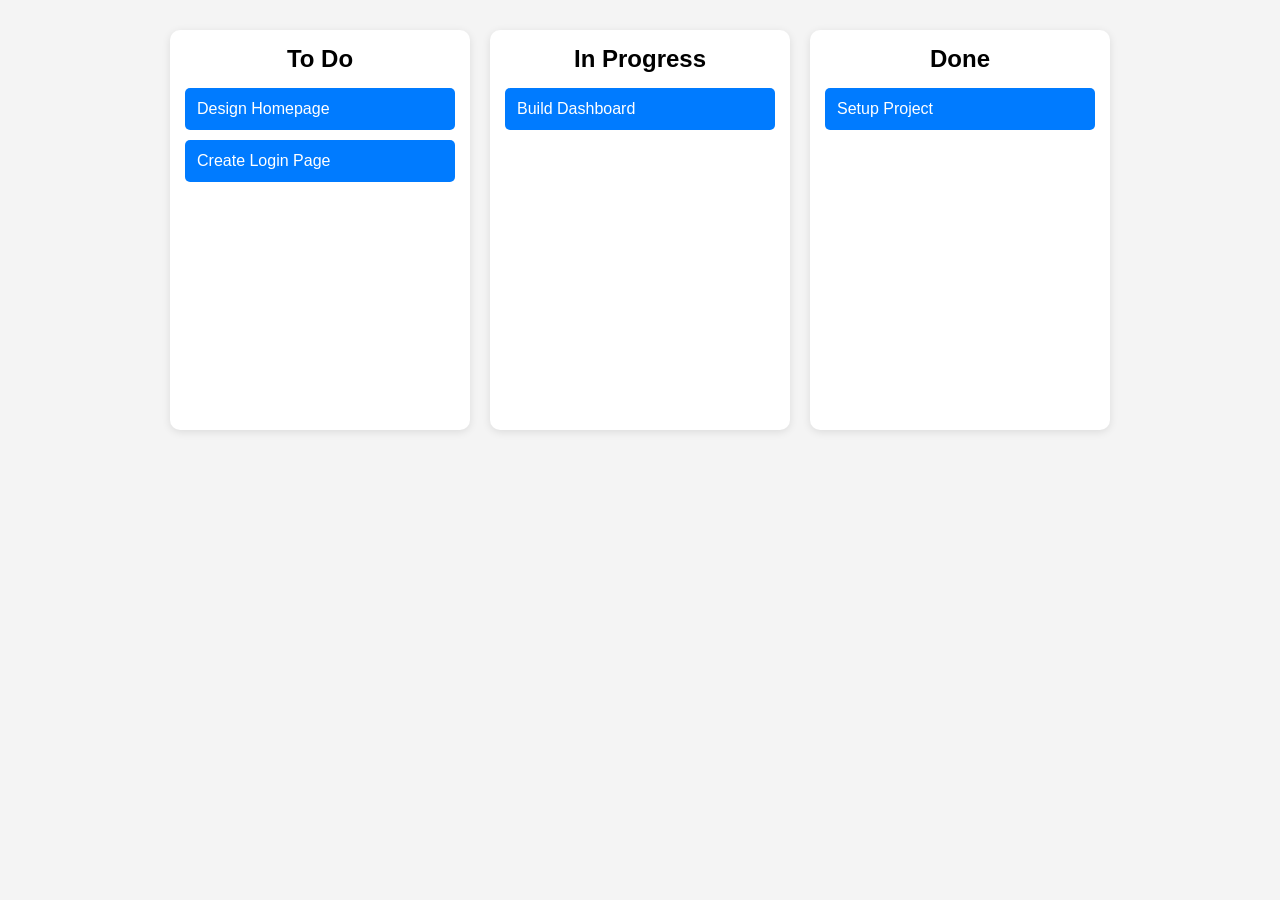
<file: Question 6/index.html>
<!DOCTYPE html>
<html lang="en">
<head>
    <meta charset="UTF-8">
    <meta name="viewport" content="width=device-width, initial-scale=1.0">
    <title>Question 6</title>
    <link rel="stylesheet" href="style.css">
</head>
<body>
    <div class="board">

        <div class="column">
            <h2>To Do</h2>

            <div class="card" draggable="true">
                Design Homepage
            </div>

            <div class="card" draggable="true">
                Create Login Page
            </div>
        </div>

        <div class="column">
            <h2>In Progress</h2>

            <div class="card" draggable="true">
                Build Dashboard
            </div>
        </div>

        <div class="column">
            <h2>Done</h2>

            <div class="card" draggable="true">
                Setup Project
            </div>
        </div>

    </div>
    <script src="app.js"></script>
</body>
</html>
</file>
<file: Amazon Clone/style.css>
*{
    margin: 0;
    font-family: Arial;
    border: border-box;
}

.navbar{
    height: 60px;
    background-color: #0f1111;
    color: white;
    display: flex;
    align-items: center;
    justify-content: space-evenly;
}

.nav-logo{
    height: 50px;
    width: 100px;
}

.logo{
    background-image: url("amazon_logo.png");
    background-size: cover;
    height: 50px;
    width: 100%;

}

.border{
    border: 1.5px solid transparent;
}

.border:hover{
    border: 1.5px solid white;
}

/**box2**/

.add-first{
    color: #cccccc;
    font-size: 0.85rem;
    margin-left: 15px;
}

.add-sec{
    font-size: 1rem;
    margin-left: 3px;
}

.add-icon{
    display: flex;
    align-items: center;
}

/**Box3**/
.nav-search{
    display: flex;
    background-color: pink;
    width: 620px;
    height: 40px;
    border-radius: 3px;
    justify-content: space-evenly;
}

.search-select{
    background-color: #f3f3f3;
    width: 50px;
    text-align: center;
    border-top-left-radius: 3px;
    border-bottom-left-radius: 3px;
    border: none;
}

.search-input{
    width:100%;
    font-size: 1rem;
    border: none;
}

.search-icon{
    width: 45px;
    display: flex;
    justify-content: center;
    align-items: center;
    font-size: 1.2rem;
    background-color: #febd68;
    border-top-right-radius: 3px;
    border-bottom-right-radius: 3px;
    color: #0f1111;
}

.nav-search:hover{
    border: 2px solid orange;
}

/**Box4**/
span{
    font-size: 0.7rem;

}

.nav-sec{
    font-size: 0.85rem;
    font-weight: 700;
}

/**box6**/
.nav-cart i{
    font-size: 30px;
}

.nav-cart{
    font-size: 0.85rem;
    font-weight: 700;
}

/**panel**/
.panel{
    height: 40px;
    background-color: #222f3d;
    display: flex;
    color: white;
    align-items: center;
    justify-content: space-evenly;
}
.panel-ops p{
    display: inline;
    margin-left: 15px;
}

.panel-ops{
    width: 70%;
    font-size: 0.85rem;
}

.panel-deals{
    font-size: 0.9rem;
    font-weight: 700;
}

/**hero section**/
.hero-section{
    background-image: url("hero_image.jpg");
    height: 350px;
    background-size: cover;
    display: flex;
    justify-content: center;
    align-items: flex-end;
}

.hero-msg{
    background-color: white;
    color: black;
    height: 40px;
    display: flex;
    align-items: center;
    justify-content: center;
    font-size: 0.85rem;
    width: 80%;
    margin-bottom: 25px;
}

.hero-msg a{
    color: #007185;
}

/**shop-section**/

.shop-section{
    display: flex;
    flex-wrap: wrap;
    justify-content: space-evenly;
    background-color: #e2e7e6;
}
.box{
    height: 400px;
    width: 23%;
    background-color: white;
    padding: 20px 0px 15px;
    margin-top: 15px;
}

.box-img{
    height: 300px;
    background-size: cover;
    margin-top: 1rem;
    margin-bottom: 1rem;
}

.box-content{
    margin-left: 1rem;
    margin-right: 1rem;
}

.box-content p{
    color: #007185;
}


/**footer**/
footer{
    margin-top: 15px;
}
.foot-panel1{
    background-color: #37475a;
    color: white;
    height: 50px;
    display: flex;
    justify-content: center;
    align-items: center;
    font-size: 0.85rem;
}

.foot-panel2{
    background-color: #222f3d;
    color: white;
    height: 350px;
    display: flex;
    justify-content: space-evenly;
}

ul{
    margin-top: 20px;
}

ul a{
    display: block;
    font-size: 0.85rem;
    margin-top: 10px;
    color: #dddddd;
}

.foot-panel3{
    background-color: #222f3d;
    color: white;
    border-top: 0.5px solid white;
    height: 70px;
    display: flex;
    justify-content: center;
    align-items: center;
}

.logo{
    background-image: url("amazon_logo.png");
    background-size: cover;
    height: 50px;
    width: 100px;
}

.foot-panel4{
    background-color: #0f1111;
    color: white;
    height: 80px;
    font-size: 0.7rem;
    text-align: center;
}

.pages{
    padding-top: 25px;
}

.copyright{
    text-align: center;
}
</file>
<file: Dashboard/style.css>
*{
    margin:0;
    padding:0;
    box-sizing:border-box;
    font-family:Arial, sans-serif;
}

body{
    background:#f4f6f9;
}


.dashboard{
    display:grid;
    grid-template-columns:250px 1fr;
    min-height:100vh;
}


.sidebar{
    background:#1f2937;
    color:white;
    padding:20px;
}

.sidebar h2{
    margin-bottom:30px;
}

.sidebar ul{
    list-style:none;
}

.sidebar li{
    padding:12px 0;
    cursor:pointer;
}

.sidebar li:hover{
    color:#60a5fa;
}

.main-content{
    padding:25px;
}

header{
    margin-bottom:25px;
}

.kpi-container{
    display:grid;
    grid-template-columns:repeat(auto-fit,minmax(220px,1fr));
    gap:20px;
    margin-bottom:30px;
}

.card{
    background:white;
    padding:25px;
    border-radius:10px;
    box-shadow:0 2px 8px rgba(0,0,0,0.1);
}

.card h3{
    margin-bottom:10px;
    color:#555;
}

.card p{
    font-size:28px;
    font-weight:bold;
}

.grid-layout{
    display:grid;
    grid-template-columns:repeat(auto-fit,minmax(350px,1fr));
    gap:20px;
    margin-bottom:30px;
}

.box{
    background:white;
    padding:20px;
    border-radius:10px;
    box-shadow:0 2px 8px rgba(0,0,0,0.1);
}

.chart-placeholder{
    height:250px;
    margin-top:15px;
    border:2px dashed #ccc;
    display:flex;
    justify-content:center;
    align-items:center;
    color:#888;
}


.table-section{
    background:white;
    padding:20px;
    border-radius:10px;
    box-shadow:0 2px 8px rgba(0,0,0,0.1);
}

.table-wrapper{
    overflow-x:auto;
    margin-top:15px;
}

table{
    width:100%;
    border-collapse:collapse;
}

th{
    background:#2563eb;
    color:white;
}

th,td{
    padding:14px;
    text-align:left;
    border-bottom:1px solid #ddd;
}

tr:hover{
    background:#f9fafb;
}


@media(max-width:768px){

    .dashboard{
        grid-template-columns:1fr;
    }

    .sidebar{
        text-align:center;
    }

    .sidebar ul{
        display:flex;
        justify-content:center;
        flex-wrap:wrap;
        gap:15px;
    }

    .grid-layout{
        grid-template-columns:1fr;
    }
}
</file>
<file: InfiniteScroll/style.css>
*{
    margin:0;
    padding:0;
    box-sizing:border-box;
}

body{
    background:#f4f4f4;
    font-family:Arial, sans-serif;
    padding:20px;
}

.container{
    max-width:800px;
    margin:auto;
}

.skeleton-card{
    background:white;
    padding:15px;
    border-radius:10px;
    margin-bottom:20px;
    box-shadow:0 2px 8px rgba(0,0,0,0.1);
}

.skeleton{
    position:relative;
    overflow:hidden;
    background:#ddd;
    border-radius:6px;
    margin-bottom:12px;
}

.skeleton::before{
    content:"";
    position:absolute;
    top:0;
    left:-150px;
    width:150px;
    height:100%;
    background:linear-gradient(
        90deg,
        transparent,
        rgba(255,255,255,0.7),
        transparent
    );
    animation:loading 1.2s infinite;
}

.image{
    height:180px;
    width:100%;
}

.title{
    height:25px;
    width:60%;
}

.text{
    height:15px;
    width:100%;
}

.short{
    width:75%;
}

@keyframes loading{
    100%{
        left:100%;
    }
}
</file>
<file: Question 4/style.css>
*{
            margin:0;
            padding:0;
            box-sizing:border-box;
            font-family:Arial, sans-serif;
        }

        body{
            background:#f4f4f4;
            padding:40px;
        }

        .dashboard{
            max-width:900px;
            margin:auto;
            background:white;
            border-radius:10px;
            overflow:hidden;
            box-shadow:0 2px 10px rgba(0,0,0,0.1);
        }

        .tabs{
            display:flex;
            border-bottom:2px solid #ddd;
            background:#fafafa;
        }

        .tab{
            flex:1;
            padding:15px;
            border:none;
            background:none;
            cursor:pointer;
            font-size:16px;
            transition:0.3s;
        }

        .tab:hover{
            background:#eaeaea;
        }

        .tab.active{
            background:#007bff;
            color:white;
            font-weight:bold;
        }

        .content{
            display:none;
            padding:25px;
            min-height:250px;
        }

        .content.active-content{
            display:block;
        }

        h2{
            margin-bottom:15px;
        }

        p{
            line-height:1.6;
        }
</file>
<file: Question 6/style.css>
*{
    margin:0;
    padding:0;
    box-sizing:border-box;
    font-family:Arial, sans-serif;
}

body{
    background:#f4f4f4;
    padding:30px;
}

h1{
    text-align:center;
    margin-bottom:20px;
}

.board{
    display:flex;
    gap:20px;
    justify-content:center;
}

.column{
    width:300px;
    min-height:400px;
    background:white;
    border-radius:10px;
    padding:15px;
    box-shadow:0 2px 8px rgba(0,0,0,0.1);
}

.column h2{
    text-align:center;
    margin-bottom:15px;
}

.card{
    background:#007bff;
    color:white;
    padding:12px;
    margin-bottom:10px;
    border-radius:5px;
    cursor:grab;
}

.dragging{
    opacity:0.5;
}

.column.drag-over{
    background:#e3f2fd;
}
</file>
